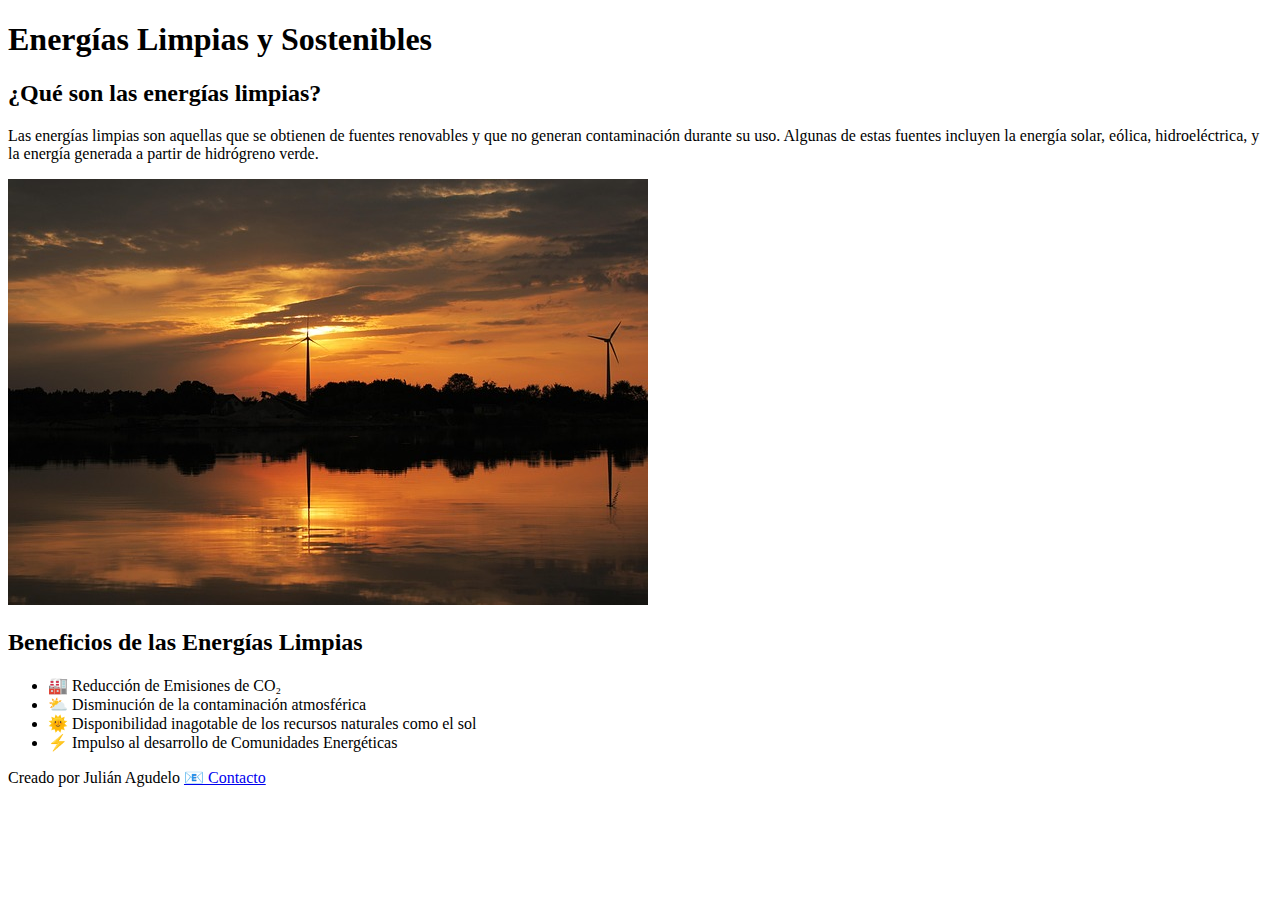
<file: Reto 1/index.html>
<!DOCTYPE html>
<html lang="es">
<head>
    <meta charset="UTF-8">
    <meta name="viewport" content="width=device-width, initial-scale=1.0">
    <title>Energías Limpias</title>
</head>
<body>
    <header>
        <h1>Energías Limpias y Sostenibles</h1>
    </header>

    <main>
        <section>
            <h2>¿Qué son las energías limpias?</h2>
            <p>Las energías limpias son aquellas que se obtienen de fuentes renovables y que no generan contaminación durante su uso. Algunas de estas fuentes incluyen la energía solar, eólica, hidroeléctrica, y la energía generada a partir de hidrógreno verde.</p>
            <img src="Parque-Eolico.jpg" alt="Parque Eólico">
        </section>

        <section>
            <h2>Beneficios de las Energías Limpias</h2>
            <ul>
                <li>🏭 Reducción de Emisiones de CO₂</li>
                <li>⛅ Disminución de la contaminación atmosférica</li>
                <li>🌞 Disponibilidad inagotable de los recursos naturales como el sol</li>
                <li>⚡ Impulso al desarrollo de Comunidades Energéticas</li>
            </ul>
        </section>
    </main>

    <footer>
        <p>Creado por Julián Agudelo <a href="mailto:agudelo_04@hotmail.com">📧 Contacto</a></p>
    </footer>



</body>
</html>
</file>
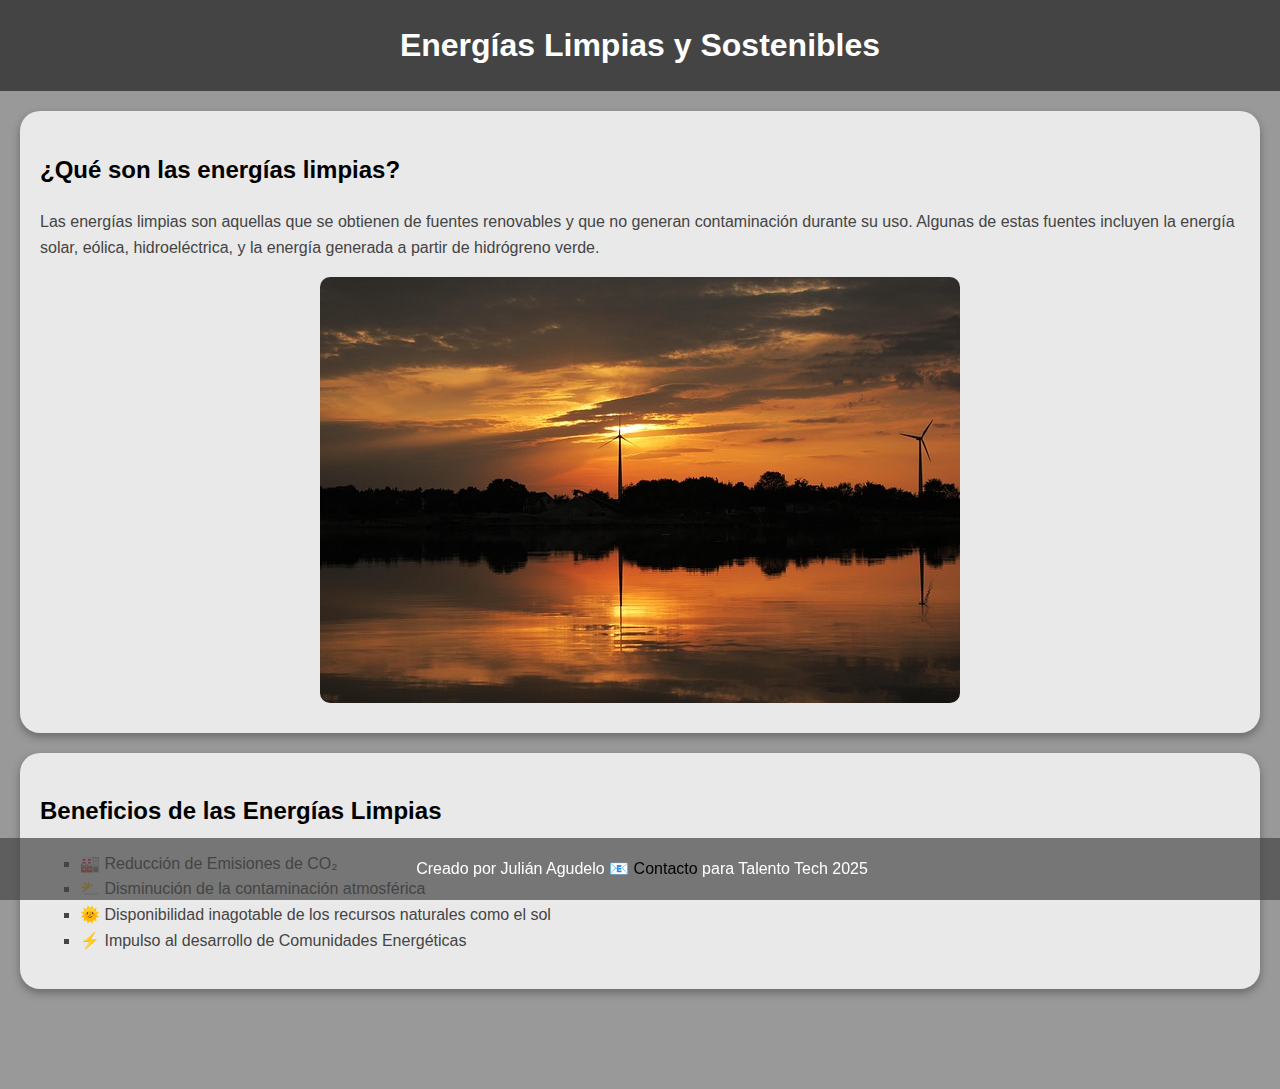
<file: Reto 2/index.html>
<!DOCTYPE html>
<html lang="es">
<head>
    <meta charset="UTF-8">
    <meta name="viewport" content="width=device-width, initial-scale=1.0">
    <link rel="stylesheet" href="css/styles.css">
    <title>Energías Limpias</title>
</head>
<body>
    <header>
        <h1>Energías Limpias y Sostenibles</h1>
    </header>

    <main>
        <section>
            <h2>¿Qué son las energías limpias?</h2>
            <p>Las energías limpias son aquellas que se obtienen de fuentes renovables y que no generan contaminación durante su uso. Algunas de estas fuentes incluyen la energía solar, eólica, hidroeléctrica, y la energía generada a partir de hidrógreno verde.</p>
            <img src="img/Parque-Eolico.jpg" alt="Parque Eólico">
        </section>

        <section>
            <h2>Beneficios de las Energías Limpias</h2>
            <ul>
                <li>🏭 Reducción de Emisiones de CO₂</li>
                <li>⛅ Disminución de la contaminación atmosférica</li>
                <li>🌞 Disponibilidad inagotable de los recursos naturales como el sol</li>
                <li>⚡ Impulso al desarrollo de Comunidades Energéticas</li>
            </ul>
        </section>
    </main>

    <footer>
        <p>Creado por Julián Agudelo <a href="mailto:agudelo_04@hotmail.com" class="email">📧 Contacto</a> para Talento Tech 2025</p>
    </footer>



</body>
</html>
</file>
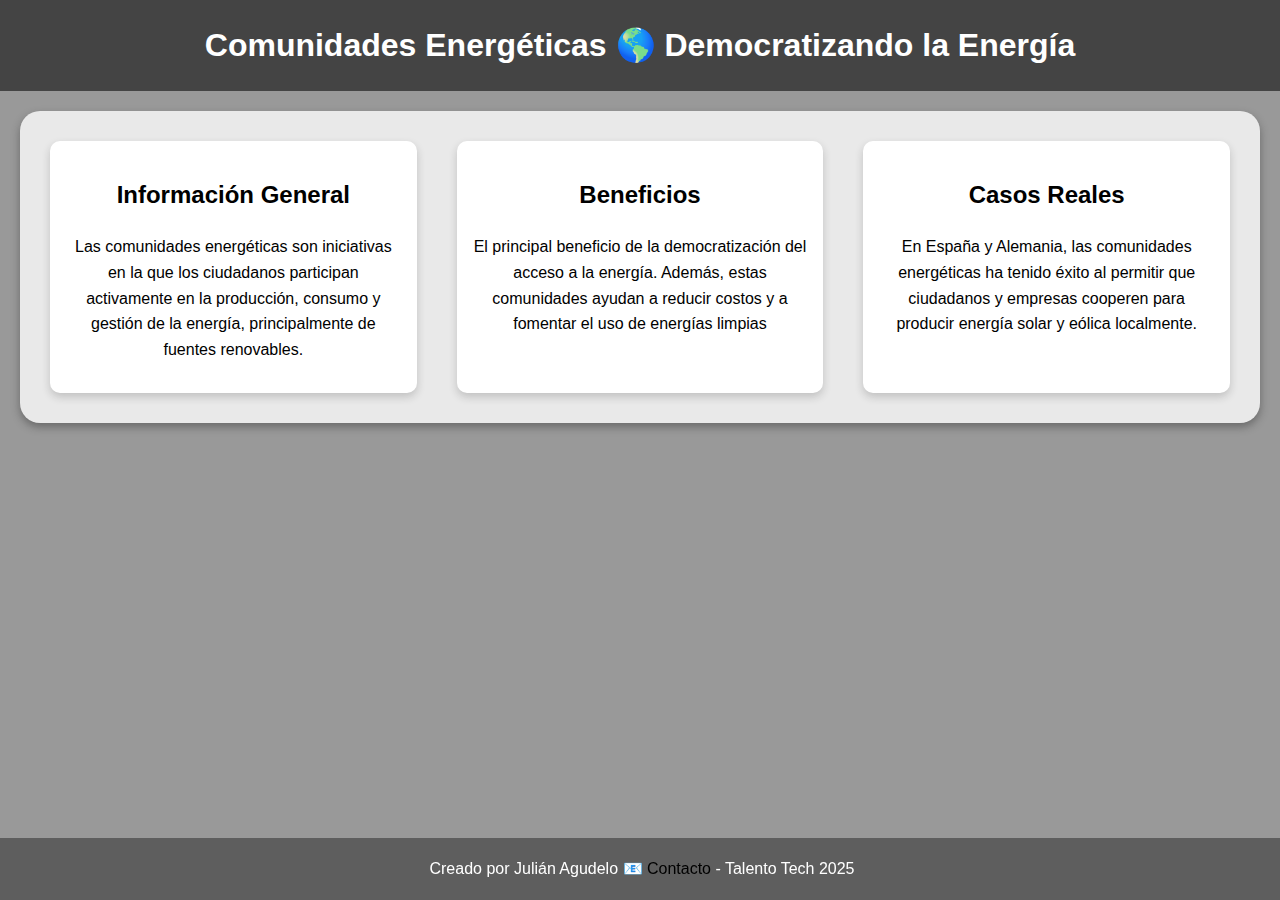
<file: Reto 3/index.html>
<!DOCTYPE html>
<html lang="es">
<head>
    <meta charset="UTF-8">
    <meta name="viewport" content="width=device-width, initial-scale=1.0">
    <link rel="stylesheet" href="css/styles.css">
    <title>Comunidades Energéticas</title>
</head>
<body>
    <header>
        <h1>Comunidades Energéticas 🌎 Democratizando la Energía</h1>
    </header>
    <main>
        <section class="flex-container">
            <div class="flex-item">
                <h2>Información General</h2>
                <P>Las comunidades energéticas son iniciativas en la que los ciudadanos participan activamente en la producción, consumo y gestión de la energía, principalmente de fuentes renovables.</P>
            </div>
            <div class="flex-item">
                <h2>Beneficios</h2>
                <P>El principal beneficio de la democratización del acceso a la energía. Además, estas comunidades ayudan a reducir costos y a fomentar el uso de energías limpias</P>
            </div>
            <div class="flex-item">
                <h2>Casos Reales</h2>
                <P>En España y Alemania, las comunidades energéticas ha tenido éxito al permitir que ciudadanos y empresas cooperen para producir energía solar y eólica localmente.</P>
            </div>
        </section>
    </main>
    <footer>
        <p>Creado por Julián Agudelo <a href="mailto:agudelo_04@hotmail.com" class="email">📧 Contacto</a> - Talento Tech 2025</p>
    </footer>
</body>

</html>
</file>
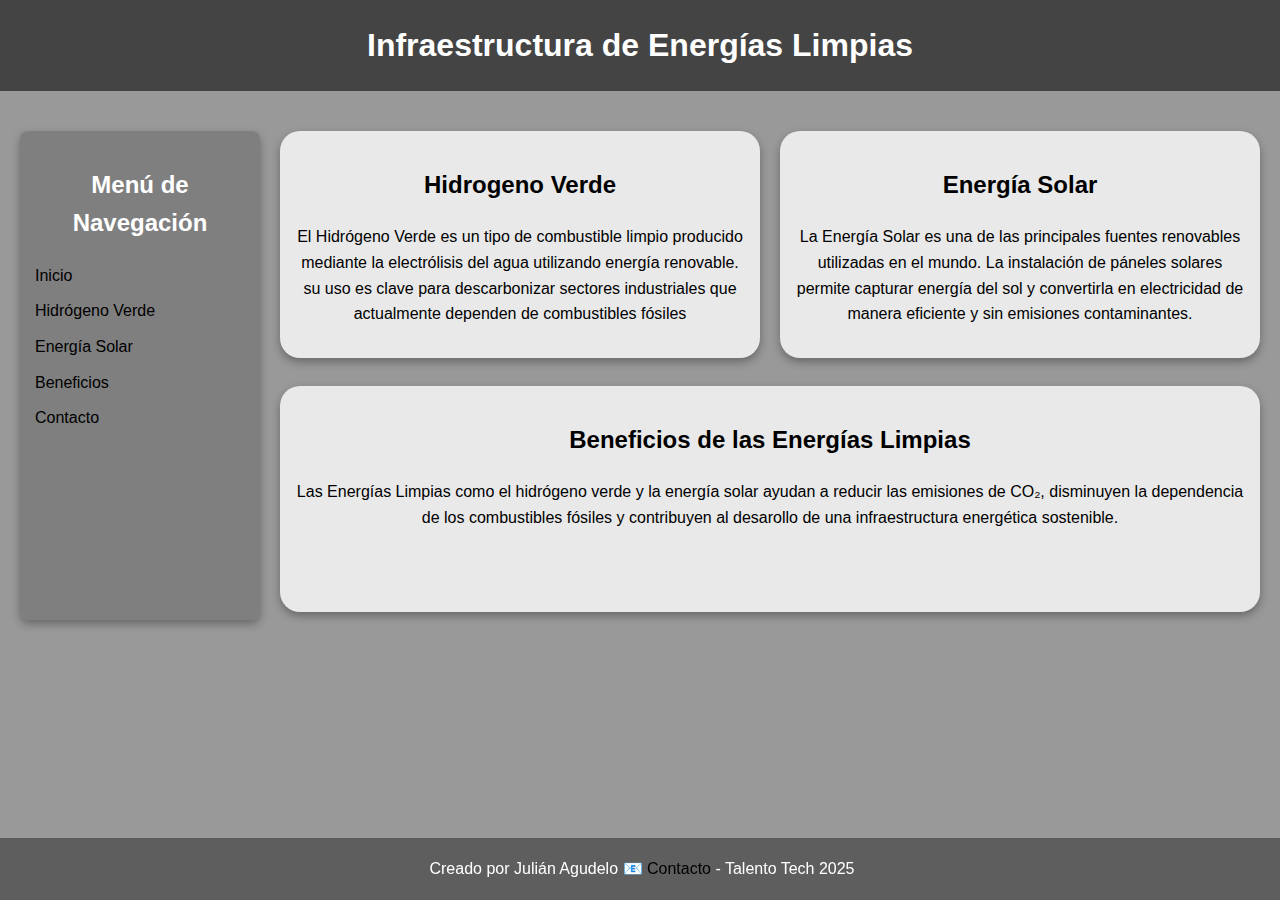
<file: Reto 4/index.html>
<!DOCTYPE html>
<html lang="es">
<head>
    <meta charset="UTF-8">
    <meta name="viewport" content="width=device-width, initial-scale=1.0">
    <link rel="stylesheet" href="css/styles.css">
    <title>Infraestructura para Energías Limpias</title>
</head>
<body>
    <header class="header">
        <h1>Infraestructura de Energías Limpias</h1>
    </header>

    <div class="layout-grid">
        <aside class="sidebar">
            <h2>Menú de Navegación</h2>
            <ul>
                <li><a href="#">Inicio</a></li>
                <li><a href="#">Hidrógeno Verde</a></li>
                <li><a href="#">Energía Solar</a></li>
                <li><a href="#">Beneficios</a></li>
                <li><a href="#">Contacto</a></li>
            </ul>
        </aside>
        <section class="contenido1">
            <h2>Hidrogeno Verde</h2>
            <p>El Hidrógeno Verde es un tipo de combustible limpio producido mediante la electrólisis del agua utilizando energía renovable. su uso es clave para descarbonizar sectores industriales que actualmente dependen de combustibles fósiles</p>
        </section>
        <section class="contenido2">
            <h2>Energía Solar</h2>
            <p>La Energía Solar es una de las principales fuentes renovables utilizadas en el mundo. La instalación de páneles solares permite capturar energía del sol y convertirla en electricidad de manera eficiente y sin emisiones contaminantes.</p>
        </section>
        <section class="contenido3">
            <h2>Beneficios de las Energías Limpias</h2>
            <p>Las Energías Limpias como el hidrógeno verde y la energía solar ayudan a reducir las emisiones de CO₂, disminuyen la dependencia de los combustibles fósiles y contribuyen al desarollo de una infraestructura energética sostenible.</p>
        </section>


    </div>

    <footer class="footer">
        <p>Creado por Julián Agudelo <a href="mailto:agudelo_04@hotmail.com" class="email">📧 Contacto</a> - Talento Tech 2025</p>
    </footer>
</body>
</html>
</file>
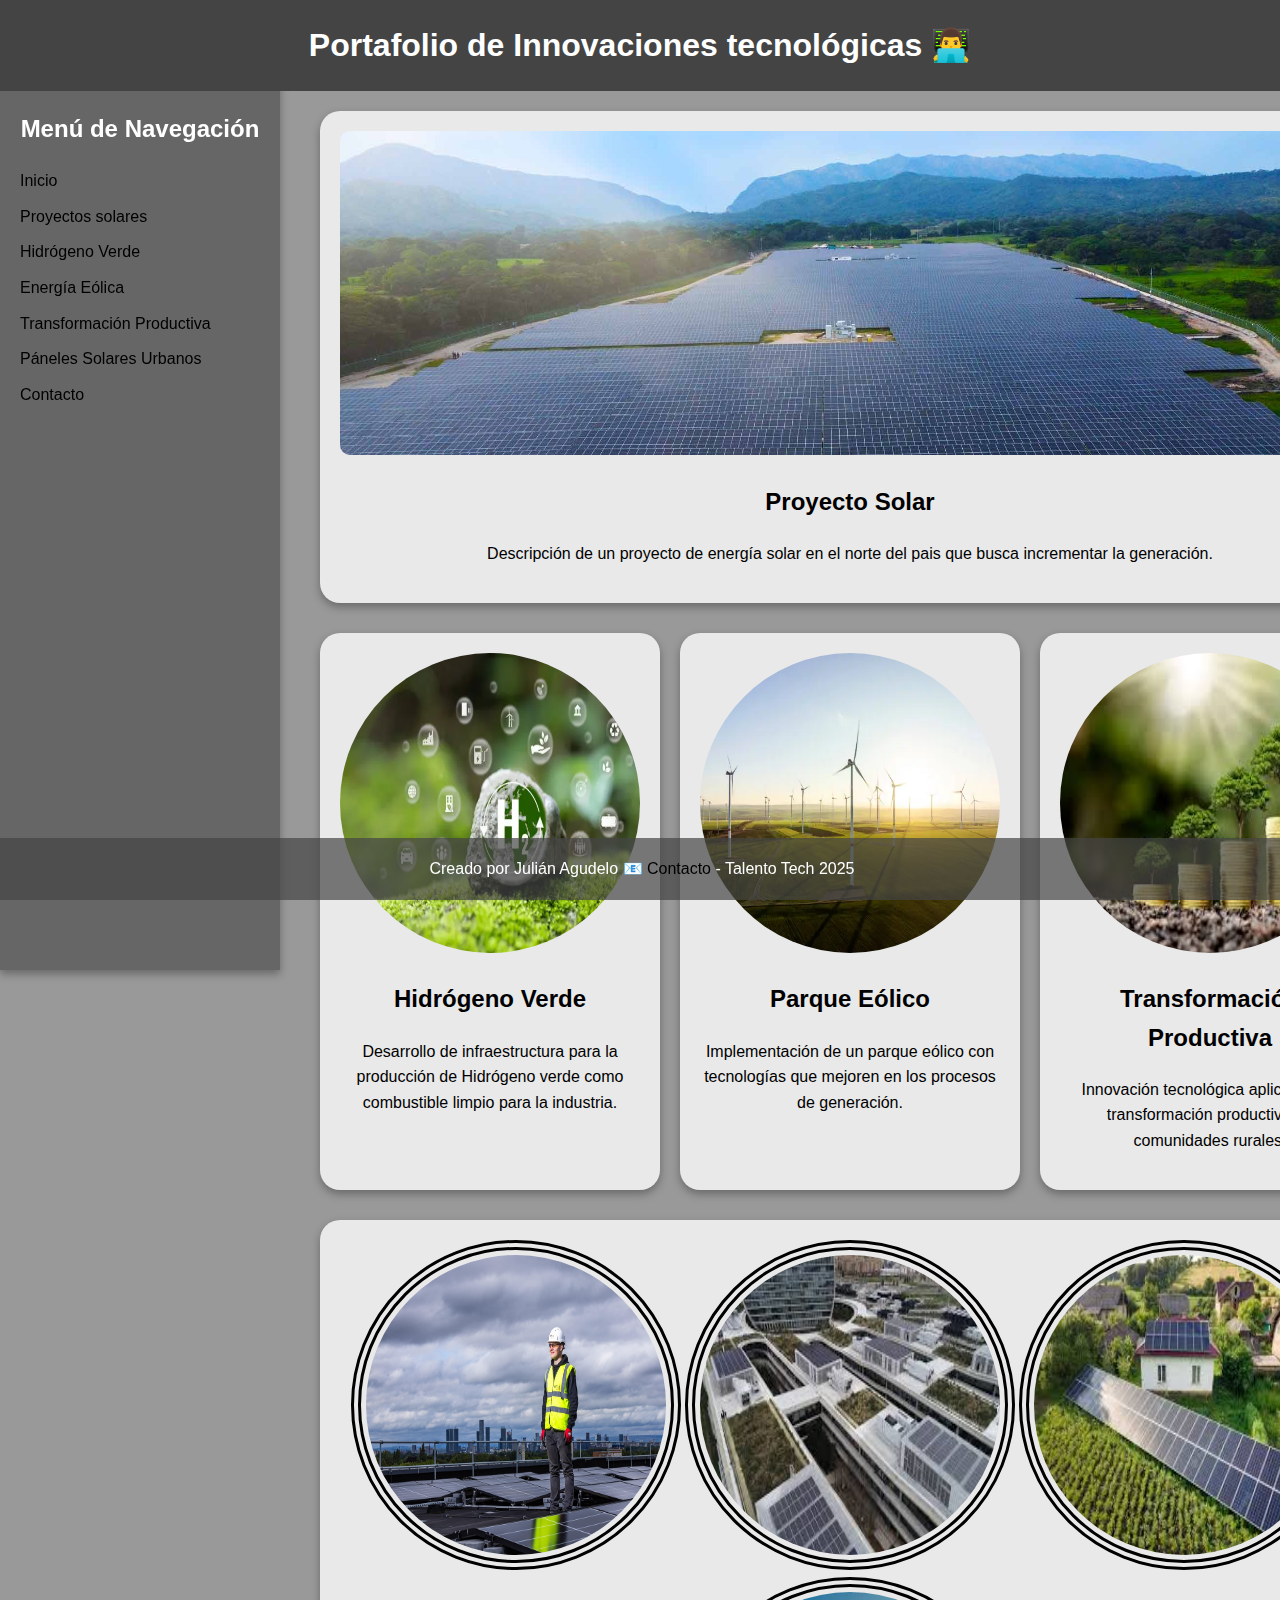
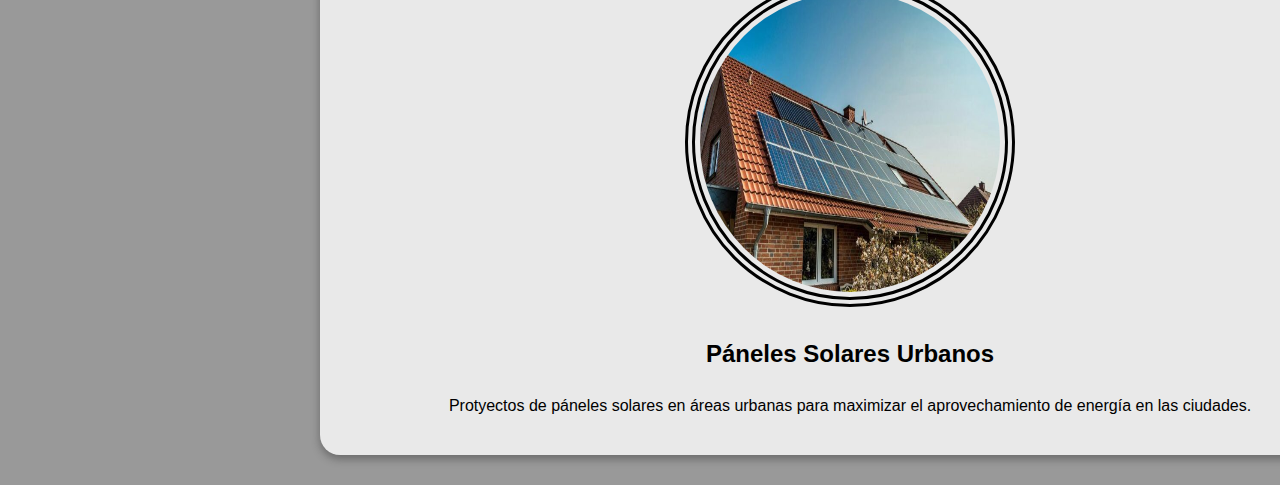
<file: Reto 5/index.html>
<!DOCTYPE html>
<html lang="es">
<head>
    <meta charset="UTF-8">
    <meta name="viewport" content="width=device-width, initial-scale=1.0">
    <link rel="stylesheet" href="css/styles.css">
    <title>Portafolio de Innovaciones tecnológicas</title>
</head>
<body>
    <header class="header">
        <h1>Portafolio de Innovaciones tecnológicas 👨‍💻</h1>
    </header>

     <div class="layout-grid">
        <aside class="sidebar">
            <h2>Menú de Navegación</h2>
            <ul>
                <li><a href="#">Inicio</a></li>
                <li><a href="#">Proyectos solares</a></li>
                <li><a href="#">Hidrógeno Verde</a></li>
                <li><a href="#">Energía Eólica</a></li>
                <li><a href="#">Transformación Productiva</a></li>
                <li><a href="#">Páneles Solares Urbanos</a></li>
                <li><a href="#">Contacto</a></li>
            </ul>
        </aside>

        <main class="portfolio">

            <section class="item">
                <!-- Este es el primer hijo ▶ :nth-child(1) -->
                 <img src="img/granja_solar.jpeg" alt="Granja Solar">
                <h2>Proyecto Solar</h2>
                <p>Descripción de un proyecto de energía solar en el norte del pais que busca incrementar la generación.</p>
            </section>
            <section class="item">
                <!-- Este es el primer hijo ▶ :nth-child(2) -->
                 <img src="img/hidrogeno_verde.webp" alt="Hidrógeno Verde" class="imagen_circular">
                <h2>Hidrógeno Verde</h2>
                <p>Desarrollo de infraestructura para la producción de Hidrógeno verde como combustible limpio para la industria.</p>
            </section>
            <section class="item">
                <!-- Este es el primer hijo ▶ :nth-child(3) -->
                 <img src="img/parque_eolico.webp" alt="Parque Eólico" class="imagen_circular">
                <h2>Parque Eólico</h2>
                <p>Implementación de un parque eólico con tecnologías que mejoren en los procesos de generación.</p>
            </section>
            <section class="item">
                <!-- Este es el primer hijo ▶ :nth-child(4) -->
                 <img src="img/transformacion_productiva.jpg" alt="Transformación Productiva" class="imagen_circular">
                <h2>Transformación Productiva</h2>
                <p>Innovación tecnológica aplicada a la transformación productiva en comunidades rurales.</p>
            </section>
            <section class="item">
                <!-- Este es el primer hijo ▶ :nth-child(5) -->
                 <img src="img/panel_solar_urbano1.jpg" alt="Panel Solar" class="imagen_galeria" width="20%">
                 <img src="img/panel_solar_urbano2.jpg" alt="Panel Solar" class="imagen_galeria" width="20%">
                 <img src="img/panel_solar_urbano3.jpg" alt="Panel Solar" class="imagen_galeria" width="20%">
                 <img src="img/panel_solar_urbano4.jpg" alt="Panel Solar" class="imagen_galeria" width="20%">
                <h2>Páneles Solares Urbanos</h2>
                <p>Protyectos de páneles solares en áreas urbanas para maximizar el aprovechamiento de energía en las ciudades.</p>
            </section>

        </main>


    </div>
<footer class="footer">
        <p>Creado por Julián Agudelo <a href="mailto:agudelo_04@hotmail.com" class="email">📧 Contacto</a> - Talento Tech 2025</p>
</footer>
    
</body>
</html>
</file>
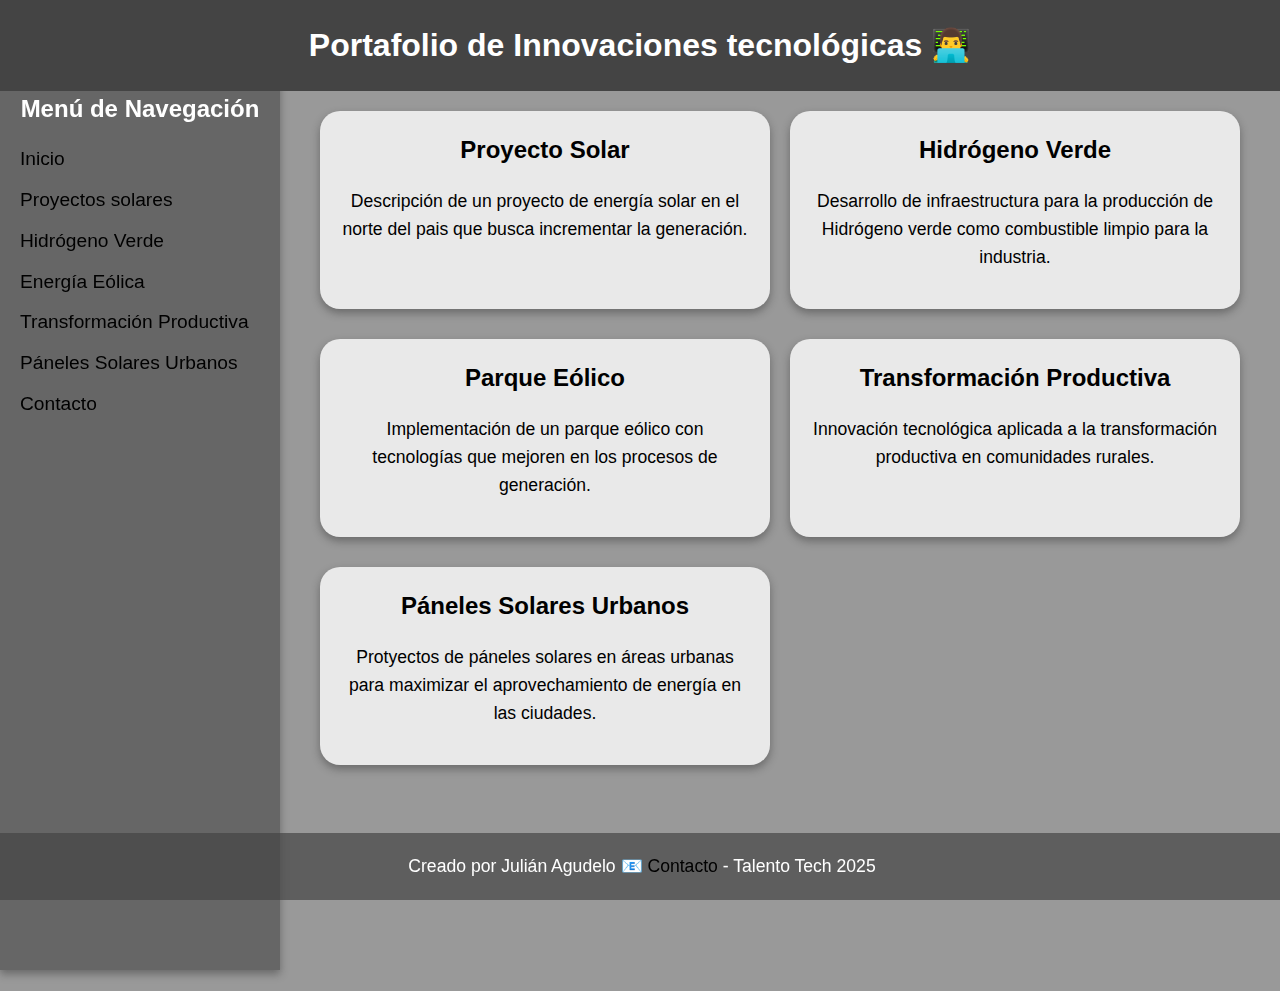
<file: Reto 6/index.html>
<!DOCTYPE html>
<html lang="es">
<head>
    <meta charset="UTF-8">
    <meta name="viewport" content="width=device-width, initial-scale=1.0">
    <link rel="stylesheet" href="css/styles.css">
    <title>Portafolio de Innovaciones tecnológicas</title>
</head>
<body>
    <header class="header">
        <h1>Portafolio de Innovaciones tecnológicas 👨‍💻</h1>
    </header>

     <div class="layout-grid">
        <aside class="sidebar">
            <h2>Menú de Navegación</h2>
            <ul>
                <li><a href="#">Inicio</a></li>
                <li><a href="#">Proyectos solares</a></li>
                <li><a href="#">Hidrógeno Verde</a></li>
                <li><a href="#">Energía Eólica</a></li>
                <li><a href="#">Transformación Productiva</a></li>
                <li><a href="#">Páneles Solares Urbanos</a></li>
                <li><a href="#">Contacto</a></li>
            </ul>
        </aside>

        <main class="portfolio">

            <section class="item">
                <!-- Este es el primer hijo ▶ :nth-child(1) -->
                <h2>Proyecto Solar</h2>
                <p>Descripción de un proyecto de energía solar en el norte del pais que busca incrementar la generación.</p>
            </section>
            <section class="item">
                <!-- Este es el primer hijo ▶ :nth-child(2) -->
                <h2>Hidrógeno Verde</h2>
                <p>Desarrollo de infraestructura para la producción de Hidrógeno verde como combustible limpio para la industria.</p>
            </section>
            <section class="item">
                <!-- Este es el primer hijo ▶ :nth-child(3) -->
                <h2>Parque Eólico</h2>
                <p>Implementación de un parque eólico con tecnologías que mejoren en los procesos de generación.</p>
            </section>
            <section class="item">
                <!-- Este es el primer hijo ▶ :nth-child(4) -->
                <h2>Transformación Productiva</h2>
                <p>Innovación tecnológica aplicada a la transformación productiva en comunidades rurales.</p>
            </section>
            <section class="item">
                <!-- Este es el primer hijo ▶ :nth-child(5) -->
                <h2>Páneles Solares Urbanos</h2>
                <p>Protyectos de páneles solares en áreas urbanas para maximizar el aprovechamiento de energía en las ciudades.</p>
            </section>

        </main>


    </div>
<footer class="footer">
        <p>Creado por Julián Agudelo <a href="mailto:agudelo_04@hotmail.com" class="email">📧 Contacto</a> - Talento Tech 2025</p>
</footer>
    
</body>
</html>
</file>
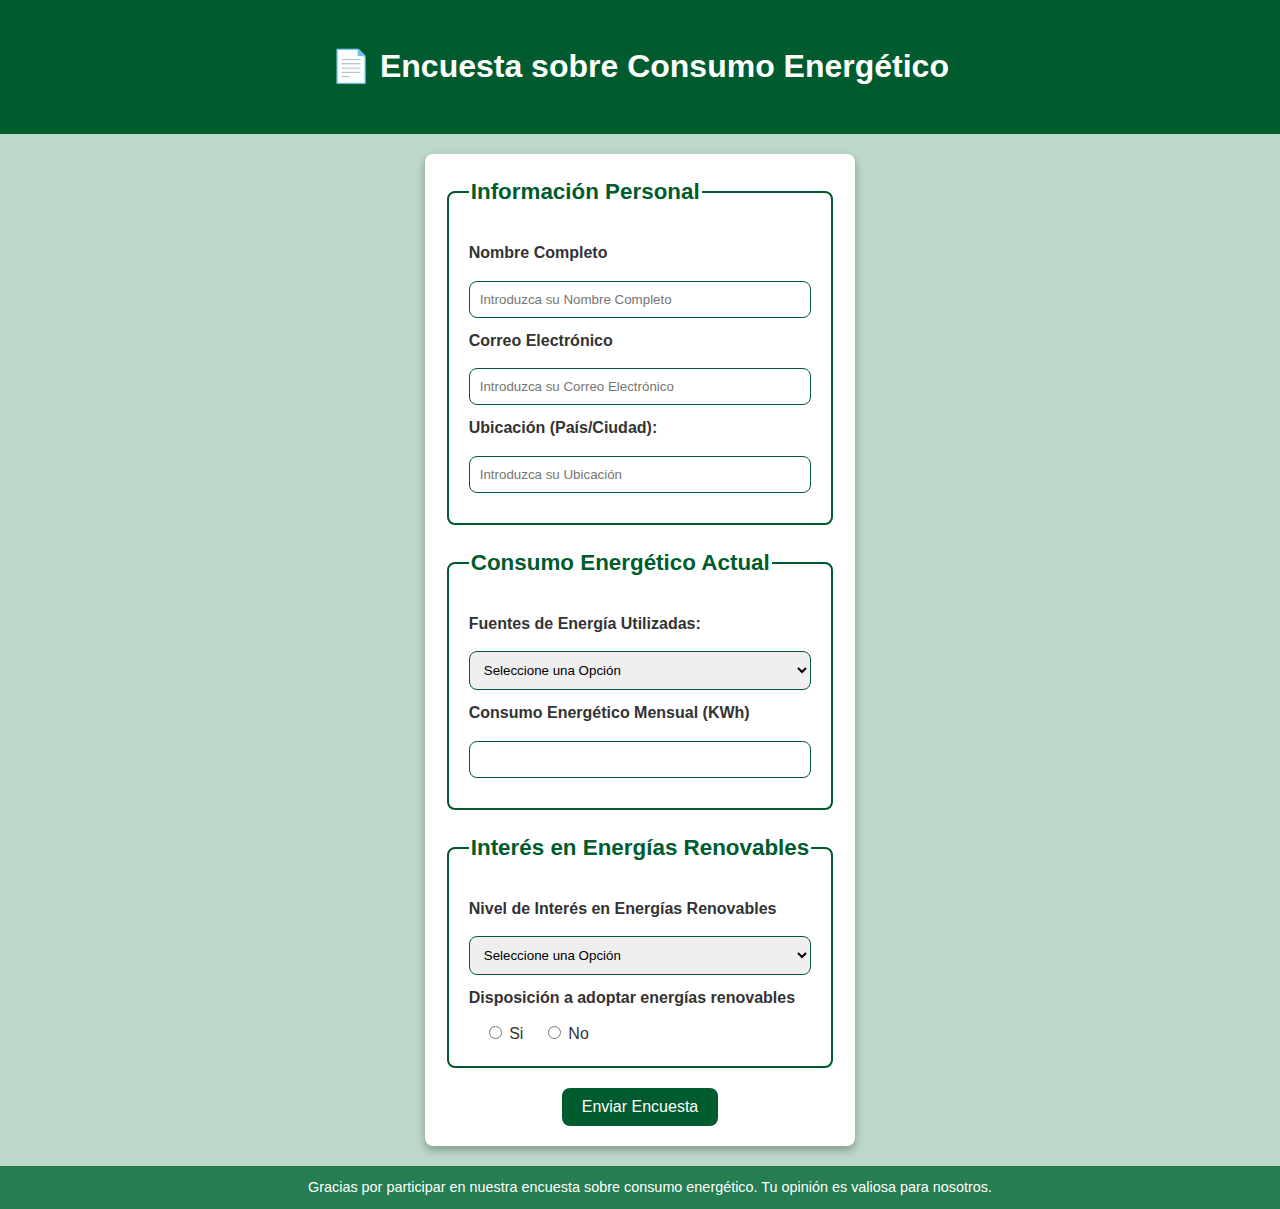
<file: Reto 7/index.html>
<!DOCTYPE html>
<html lang="es">
<head>
    <meta charset="UTF-8">
    <meta name="viewport" content="width=device-width, initial-scale=1.0">
    <link rel="stylesheet" href="css/styles.css">
    <title>Encuesta sobre Consumo Energético</title>
</head>
<body>
    <header class="header">
        <h1>📄 Encuesta sobre Consumo Energético</h1>
    </header>
    <main class="form-container">
        <form action="https://formspree.io/f/myzpjgly" method="post">
            <fieldset>
                <legend>Información Personal</legend>

                <label for="name">Nombre Completo</label>
                <input type="text" id="name" name="name" placeholder="Introduzca su Nombre Completo" required>

                <label for="email">Correo Electrónico</label>
                <input type="text" id="email" name="email" placeholder="Introduzca su Correo Electrónico" required>

                <label for="location">Ubicación (País/Ciudad):</label>
                <input type="text" id="location" name="location" placeholder="Introduzca su Ubicación" required>

            </fieldset>

            <fieldset>
                <legend>Consumo Energético Actual</legend>

                <label for="energy_source">Fuentes de Energía Utilizadas:</label>
                <select name="energy_source" id="energy_source" required>
                    <option value="">Seleccione una Opción</option>
                    <option value="electricidad">Electriticidad</option>
                    <option value="gas">Gas Natural</option>
                    <option value="solar">Energía Solar</option>
                    <option value="eolica">Enercia Eólica</option>
                    <option value="otra">Otra</option>
                </select>

                <label for="monthly_consumption">Consumo Energético Mensual (KWh)</label>
                <input type="number"
                    id="monthly_consumption"
                    name="monthly_consumption"
                    min="100"
                    title="El consumo promedio de un hogar en Colombia es de 157KWh"
                    required>
                
            </fieldset>

            <fieldset>
                <legend>Interés en Energías Renovables</legend>

                <label for="interest_level">Nivel de Interés en Energías Renovables</label>

                <select name="interest_level" id="interest_level" required>
                    <option value="">Seleccione una Opción</option>
                    <option value="alto">Alto</option>
                    <option value="medio">Medio</option>
                    <option value="bajo">Bajo</option>
                </select>

                <label for="willing">Disposición a adoptar energías renovables</label>
                <input type="radio" name="willing" id="willing_yes" value="yes" required> Si
                <input type="radio" name="willing" id="willing_no" value="no"> No
            </fieldset>
            <div class="btn">
                <button type="submit">Enviar Encuesta</button>
            </div>

        </form>
    </main>

    <footer class="footer">
        Gracias por participar en nuestra encuesta sobre consumo energético. Tu opinión es valiosa para nosotros.
    </footer>
   
</body>
</html>
</file>
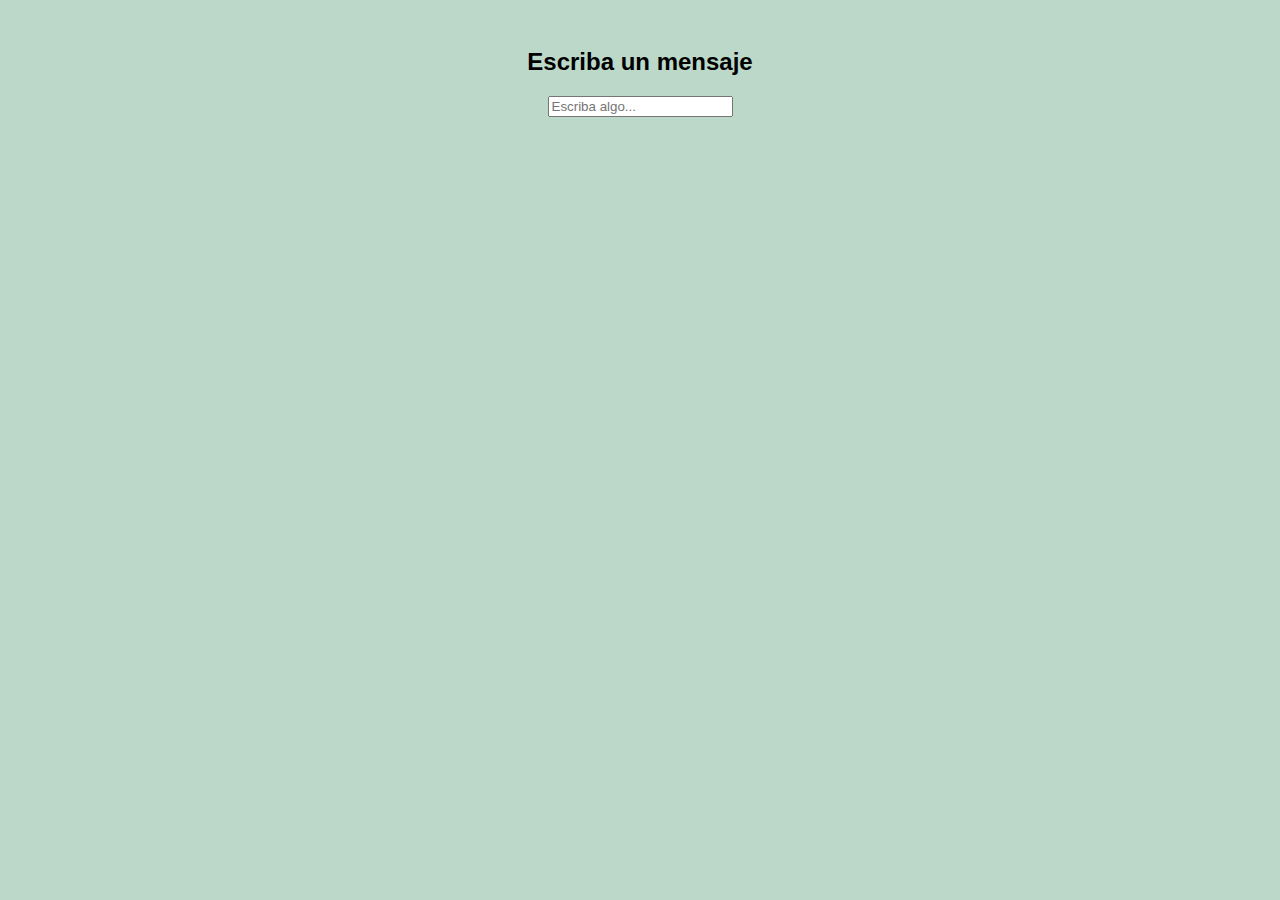
<file: Reto 8 pre 2/index.html>
<!DOCTYPE html>
<html lang="en">
<head>
    <meta charset="UTF-8">
    <meta name="viewport" content="width=device-width, initial-scale=1.0">
    <link rel="stylesheet" href="css/styles.css">
    <title>Introducción a Javascript</title>
</head>
<body>
    <header class="header">
        <h2>Escriba un mensaje</h2>
    </header>

    <div class="container">
        <input type="text" id="inputBox" placeholder="Escriba algo...">
        <div id="outputBox"></div>
    </div>

    <script src="js/scripts.js"></script>
</body>
</html>
</file>
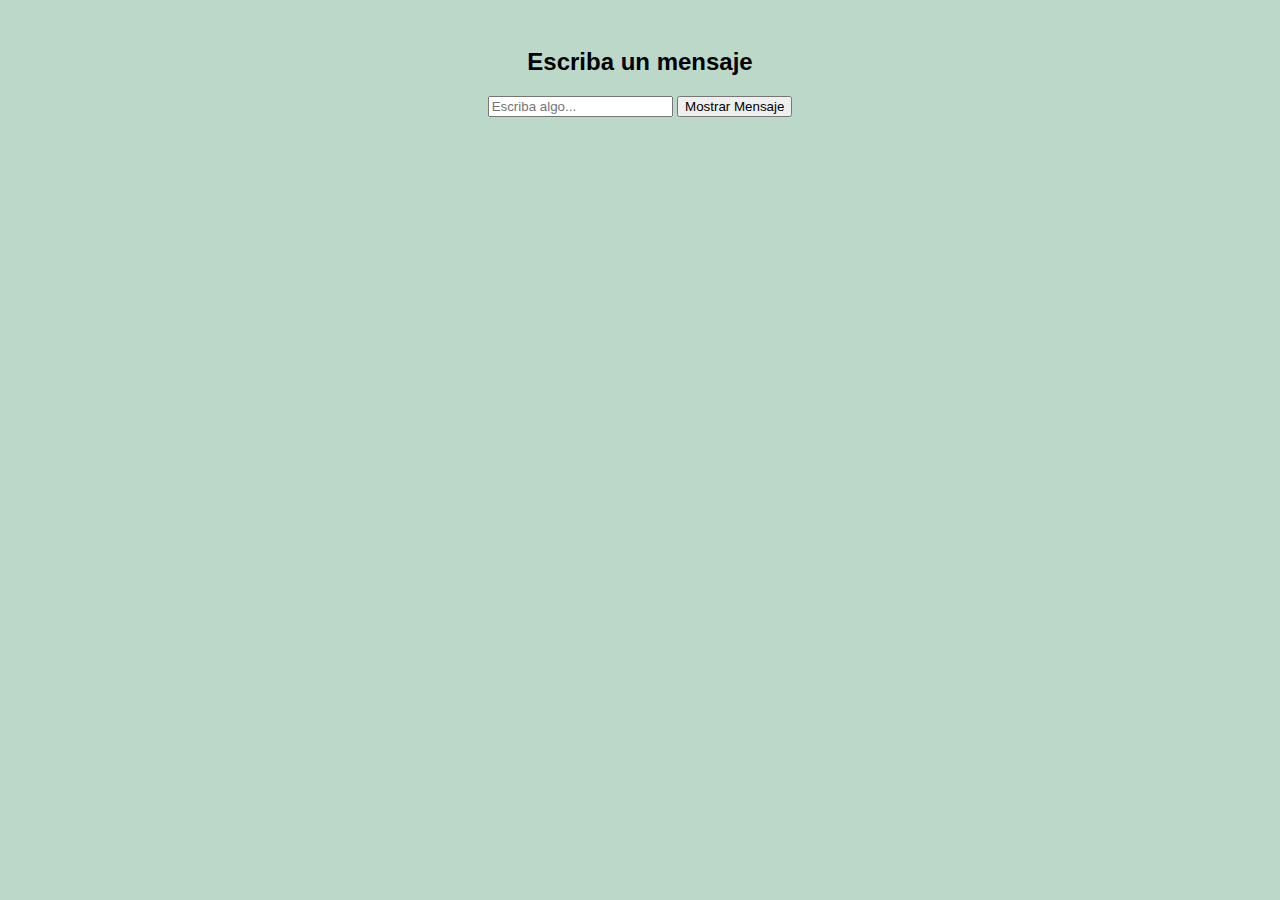
<file: Reto 8 pre/index.html>
<!DOCTYPE html>
<html lang="en">
<head>
    <meta charset="UTF-8">
    <meta name="viewport" content="width=device-width, initial-scale=1.0">
    <link rel="stylesheet" href="css/styles.css">
    <title>Introducción a Javascript</title>
</head>
<body>
    <header class="header">
        <h2>Escriba un mensaje</h2>
    </header>

    <div class="container">
        <input type="text" id="inputBox" placeholder="Escriba algo...">
        <button id="sendBtn">Mostrar Mensaje</button>
        <div id="outputBox"></div>
    </div>

    <script src="js/scripts.js"></script>
</body>
</html>
</file>
<file: Reto 2/css/styles.css>
body {
    font-family: Arial, Helvetica, sans-serif;
    background-color:  #999;
    color: #444 ;
    line-height: 1.6;
    margin: 0;
    padding: 0;
    h1 {
        margin: 0;
    }
    
    h2 {
        color: black;
    
    }
}

header {
    background-color: #444444;
    color: white;
    padding: 20px;
    text-align: center;
}


main {
    padding: 20px;
    margin-bottom: 60px;
}

section {
    background-color: #e9e9e9;
    border-radius: 20px;
    padding: 20px;
    margin-bottom: 20px;
    box-shadow: 0 4px 8px 0 rgba(34, 34, 34, 0.4);
}

img {
    max-width: 100%;
    height: auto;
    border-radius: 10px;
    display: block;
    margin: 10px auto;
}

ul {
    list-style: square;
}

footer {
    background-color: rgba(68, 68, 68, 0.7);
    color: white;
    text-align: center;
    padding: 2px;
    position:fixed;
    bottom: 0px;
    width: 100%;
}

.email {
    color:black;
    text-decoration: none;
}
</file>
<file: Reto 3/css/styles.css>
body {
    font-family: Arial, Helvetica, sans-serif;
    background-color:  #999;
    color: 4 ;
    line-height: 1.6;
    margin: 0;
    padding: 0;
    h1 {
        margin: 0;
    }
    
    h2 {
        color: black;
    
    }
}

header {
    background-color: #444444;
    color: white;
    padding: 20px;
    text-align: center;
}


main {
    padding: 20px;
    margin-bottom: 60px;
}

section {
    background-color: #e9e9e9;
    border-radius: 20px;
    padding: 20px;
    margin-bottom: 20px;
    box-shadow: 0 4px 8px 0 rgba(34, 34, 34, 0.4);
}

img {
    max-width: 100%;
    height: auto;
    border-radius: 10px;
    display: block;
    margin: 10px auto;
}

ul {
    list-style: square;
}

footer {
    background-color: rgba(68, 68, 68, 0.7);
    color: white;
    text-align: center;
    padding: 2px;
    position:fixed;
    bottom: 0px;
    width: 100%;
}

.email {
    color:black;
    text-decoration: none;
}

.flex-container{
    display: flex;
    flex-direction: row;
    justify-content: space-around;
    gap: 20px;
    flex-wrap: wrap;
}

.flex-item{
    flex: 1;
    min-width: 250px;
    background-color: white;
    border-radius: 10px;
    padding: 15px;
    box-shadow: 0 4px 8px 0 rgba(34, 34, 34, 0.2);
    margin: 10px;
    text-align: center;
}
</file>
<file: Reto 4/css/styles.css>
body {
    font-family: Arial, Helvetica, sans-serif;
    background-color:  #999;
    color: 4 ;
    line-height: 1.6;
    margin: 0;
    padding: 0;
    h1 {
        margin: 0;
    }
   
}

main{
    padding: 30px;
    margin-bottom: auto;

}

header {
    grid-area: header;
    background-color: rgb(68, 68, 68);
    color: white;
    padding: 20px;
    text-align: center;
}

.layout-grid{
    display: grid;
    grid-template-columns: 1fr 2fr 2fr;
    grid-template-rows: auto 1fr 1fr auto;
    gap: 20px;
    padding: 20px;
    margin-bottom:40px;
    grid-template-areas:
        "header header header"
        "sidebar contenido1 contenido2"
        "sidebar contenido3 contenido3"
        "footer footer footer";
}
.sidebar{
    grid-area: sidebar;
    background-color: rgba(68, 68, 68,0.3);
    padding: 15px;
    border-radius: 8px;
    box-shadow: 0 4px 8px 0 rgba(34, 34, 34, 0.4);
}

.sidebar h2 {
    color: white;
    text-align: center;

}

.sidebar ul{
    list-style: none;
    padding-left: 0;
}

.sidebar ul li {
    margin-bottom: 10px;
}

.sidebar ul li a {
    text-decoration: none;
    color: black;
    transition: color 0.3s;
}

.sidebar ul li a:hover {
    color: white;
}

.contenido1, .contenido2, .contenido3{
    background-color: #e9e9e9;
    border-radius: 20px;
    padding: 15px;
    margin-bottom: 8px;
    box-shadow: 0 4px 8px 0 rgba(34, 34, 34, 0.4);
    text-align: center;
}
.contenido1{
    grid-area: contenido1;
}

.contenido2{
    grid-area: contenido2;
}

.contenido3{
    grid-area: contenido3;
}

footer {
    grid-area: footer;
    background-color: rgba(68, 68, 68, 0.7);
    color: white;
    text-align: center;
    padding: 2px;
    position:fixed;
    bottom: 0px;
    width: 100%;
}

.email {
    color:black;
    text-decoration: none;
}

.flex-container{
    display: flex;
    flex-direction: row;
    justify-content: space-around;
    gap: 20px;
    flex-wrap: wrap;
}

.flex-item{
    flex: 1;
    min-width: 250px;
    background-color: white;
    border-radius: 10px;
    padding: 15px;
    box-shadow: 0 4px 8px 0 rgba(34, 34, 34, 0.2);
    margin: 10px;
    text-align: center;
}

/*
    Reorganiza el contenido para que en pantalla moviles se visualice cada elemto uno debajo del otro
*/

@media (max-width: 768px) {
    .layout-grid{
        grid-template-areas:
        "header"
        "sidebar"
        "contenido1"
        "contenido2"
        "contenido3"
        "footer";
        grid-template-columns: 1fr;;
    }
}
</file>
<file: Reto 5/css/styles.css>
body {
    font-family: Arial, Helvetica, sans-serif;
    background-color:  #999;
    color: 4 ;
    line-height: 1.6;
    margin: 0;
    padding: 0;
    h1 {
        margin: 0;
    }
   h2 {
    text-align: center;
   }
}

main{
    padding: 30px;
    margin-bottom: auto;

}

header {
    grid-area: header;
    background-color: rgb(68, 68, 68);
    color: white;
    padding: 20px;
    text-align: center;


    position:sticky;
    top: 0;
    left: 0;
    width: auto;
    z-index: 1;
}

.item:nth-child(1){grid-area: item1;}
.item:nth-child(2){grid-area: item2;}
.item:nth-child(3){grid-area: item3;}
.item:nth-child(4){grid-area: item4;}
.item:nth-child(5){grid-area: item5;}

.layout-grid{
    display: grid;
    grid-template-columns: 1fr;
    gap: 0px;
    padding: 0px;
    height: 100vh;  
}


.sidebar{
    background-color: rgba(68, 68, 68, 0.6);
    box-sizing: border-box;
    padding: 20px;
    position: fixed;
    top: 0;
    left: 0;
    height: 100vh;
    width: 280px;
    margin-top: 70px;
    overflow-y: auto;
    z-index: 0;
    box-shadow: 0 4px 8px 0 rgba(34, 34, 34, 0.4);
}

.sidebar h2 {
    color: white;
    text-align: center;

}

.sidebar ul{
    list-style: none;
    padding-left: 0;
}

.sidebar ul li {
    margin-bottom: 10px;
}

.sidebar ul li a {
    text-decoration: none;
    color: black;
    transition: color 0.3s;
    cursor: pointer;
}

.sidebar ul li a:hover {
    color: white;
}


.email {
    color:black;
    text-decoration: none;
}

.flex-container{
    display: flex;
    flex-direction: row;
    justify-content: space-around;
    gap: 20px;
    flex-wrap: wrap;
}

.flex-item{
    flex: 1;
    min-width: 250px;
    background-color: white;
    border-radius: 10px;
    padding: 15px;
    box-shadow: 0 4px 8px 0 rgba(34, 34, 34, 0.2);
    margin: 10px;
    text-align: center;
}

.portfolio{
    display: grid;
    gap: 20px;
    padding: 20px;
    margin-left: 300px;
    margin-right: 20px;  
    grid-template-columns:repeat(3,1fr);
    grid-template-areas: 
    "item1 item1 item1"
    "item2 item3 item4"
    "item5 item5 item5";
    grid-auto-rows: auto;
}

.item{
    background-color: #e9e9e9;
    border-radius: 20px;
    padding: 20px;
    margin-bottom: 10px;
    box-shadow: 0 4px 8px 0 rgba(34, 34, 34, 0.4);
    text-align: center;
}

img{
    width: 100%;
    border-radius: 10px;
}

.imagen_circular{
    border-radius: 50%;
    box-shadow: #999;
    height: 300px;
    width: 300px;
}

.imagen_galeria{
    border-radius: 50%;
    box-shadow: #999;
    height: 300px;
    width: 300px;
    padding: 5px;
    border: black;
    border-style: double;
    border-width: 10px;
}

footer {
    grid-area: footer;
    background-color: rgba(68, 68, 68, 0.7);
    color: white;
    text-align: center;
    padding: 2px;
    position:fixed;
    bottom: 0px;
    width: 100%;
}
/*
    Reorganiza el contenido para que en pantalla moviles se visualice cada elemto uno debajo del otro
*/

@media (max-width: 768px) {
    .layout-grid{
        grid-template-columns: 1fr;
        height: max-content;
    }
    .sidebar{
        position: relative;
        margin-top: 0;
        width: 100%;
        height:max-content;
    }
    .portfolio{
        margin-left: 20px;
        grid-template-columns: 1fr;
        grid-template-areas:
        "item1"
        "item2"
        "item3"
        "item4"
        "item5";
        grid-template-columns: 1fr;
    }
    .footer{
        position: relative;
    }
}
</file>
<file: Reto 6/css/styles.css>
body {
    font-family: Arial, Helvetica, sans-serif;
    background-color:  #999;
    color: 4 ;
    line-height: 1.6;
    margin: 0;
    padding: 0;
    h1 {
        margin: 0;
    }
   h2 {
    text-align: center;
    margin-top: 0;
    margin-bottom: 0;
   }
}

p{
    font-size: 1.1em;
}
main{
    padding: 30px;
    margin-bottom: auto;

}

header {
    grid-area: header;
    background-color: rgb(68, 68, 68);
    color: white;
    padding: 20px;
    text-align: center;


    position:sticky;
    top: 0;
    left: 0;
    width: auto;
    z-index: 1;
}

/* .item:nth-child(1){grid-area: item1;}
.item:nth-child(2){grid-area: item2;}
.item:nth-child(3){grid-area: item3;}
.item:nth-child(4){grid-area: item4;}
.item:nth-child(5){grid-area: item5;} */

.layout-grid{
    display: grid;
    grid-template-columns: 1fr;
    gap: 20px;
    padding: 0px;
    height: 100vh;  
}


.sidebar{
    background-color: rgba(68, 68, 68, 0.6);
    box-sizing: border-box;
    padding: 20px;
    position: fixed;
    top: 0;
    left: 0;
    height: 100vh;
    width: 280px;
    margin-top: 70px;
    overflow-y: auto;
    z-index: 0;
    box-shadow: 0 4px 8px 0 rgba(34, 34, 34, 0.4);
}

.sidebar h2 {
    color: white;
    text-align: center;

}

.sidebar ul{
    list-style: none;
    padding-left: 0;
}

.sidebar ul li {
    margin-bottom: 10px;
    font-size: 1.2em;
}

.sidebar ul li a {
    text-decoration: none;
    color: black;
    transition: color 0.3s;
    cursor: pointer;
}

.sidebar ul li a:hover {
    color: white;
}


.email {
    color:black;
    text-decoration: none;
}

.flex-container{
    display: flex;
    flex-direction: row;
    justify-content: space-around;
    gap: 20px;
    flex-wrap: wrap;
}

.flex-item{
    flex: 1;
    min-width: 250px;
    background-color: white;
    border-radius: 10px;
    padding: 15px;
    box-shadow: 0 4px 8px 0 rgba(34, 34, 34, 0.2);
    margin: 10px;
    text-align: center;
}

.portfolio{
    display: grid;
    gap: 20px;
    padding: 20px;
    margin-left: 300px;
    margin-right: 20px;  
    grid-template-columns:repeat(auto-fill, minmax(300px,1fr));
    /* grid-template-areas: 
    "item1 item1 item1"
    "item2 item3 item4"
    "item5 item5 item5"; */
    grid-auto-rows: min-content;
}

.item{
    background-color: #e9e9e9;
    border-radius: 20px;
    padding: 20px;
    margin-bottom: 10px;
    box-shadow: 0 4px 8px 0 rgba(34, 34, 34, 0.4);
    text-align: center;
}

img{
    width: 100%;
    border-radius: 10px;
}

.imagen_circular{
    border-radius: 50%;
    box-shadow: #999;
    height: 300px;
    width: 300px;
}

.imagen_galeria{
    border-radius: 50%;
    box-shadow: #999;
    height: 300px;
    width: 300px;
    padding: 5px;
    border: black;
    border-style: double;
    border-width: 10px;
}

footer {
    grid-area: footer;
    background-color: rgba(68, 68, 68, 0.7);
    color: white;
    text-align: center;
    padding: 2px;
    position:fixed;
    bottom: 0px;
    width: 100%;
}
/*
    Reorganiza el contenido para que en pantalla moviles se visualice cada elemto uno debajo del otro
*/

@media (max-width: 768px) {
    p{font-size: 1.1em;}
    h1{font-size: 1.5em;}
    h2{font-size: 1.2em;}
    .layout-grid{
        grid-template-columns: 1fr;
        grid-template-areas: 
        "header"
        "sidebar"
        "portfolio"
        "footer";
        height: auto;
        grid-auto-rows: auto;
    }
    header{
        position: relative;
        grid-area: header;
    }
    .sidebar{
        position: relative;
        height: fit-content;
        margin-top: 0;
        width: 100%;
        padding: 8px;
    }
    .sidebar ul {
        font-size: 1.1em
    };
    .portfolio{
        margin-left: 20px;
        grid-template-columns: 1fr;
        margin-left: auto;
        padding-bottom: 40px;
        grid-area: portfolio;
    }
    .footer{
        position: relative;
        grid-area: footer;
    }
}
</file>
<file: Reto 7/css/styles.css>
:root{
    --green: rgb(0, 92, 46);
    --green-lt:rgb(2, 134, 68);
    --white: white;
    --bg: rgb(187, 216, 201);
    --radius: 8px;
    --shadow: 0 4px 8px rgba(0, 0, 0, 0.3);
    --text: #333;
    --footer-bg: rgba(0, 102, 51, 0.8);
}

body{
    font-family: Arial, Helvetica, sans-serif;
    background-color:var(--bg);
    color: var(--text);
    margin: 0;
    padding: 0px;
    line-height: 1.6;
    display: flex;
    flex-direction: column;
    min-height: 100vh;

}
.header {
    background-color: var(--green);
    color: var(--white);
    padding: 20px;
    text-align: center;
}

.form-container{
    flex: 1;
    padding: 20px;
    margin: 20px auto;
    max-width: 600px;
    background-color: var(--white);
    border-radius: var(--radius);
    box-shadow: var(--shadow);
}

form fieldset {
    border: 2px solid var(--green);
    border-radius: 8px;
    padding: 20px;
    margin-bottom: 20px;
}

form legend {
    font-weight: bold;
    color: var(--green);
    font-size: 1.4em;
    margin-bottom: 10px;
}

label {
    display: block;
    margin-bottom: 10px;
    color: var(--text);
    font-weight: bold;
}

input[type="text"],
input[type="email"],
input[type="number"],
select{
    width: 100%;
    padding: 10px;
    margin-top: 5px;
    margin-bottom: 15px;
    border: 1px solid var(--green);
    border-radius: var(--radius);
    box-sizing: border-box;
    margin-bottom: 10px;
}

input[type="radio"]{
    margin-left: 20px;

}

.btn{
    display: flex;
    justify-content: center;
}

button[type="submit"] {
    background-color: var(--green);
    color: var(--white);
    padding: 10px 20px;
    border: none;
    border-radius: var(--radius);
    cursor: pointer;
    font-size: 1em;
    transition: background-color 0.3s ease;
}

button[type="submit"]:hover {
    background-color: var(--green-lt);
}

.footer{
    background-color: var(--footer-bg);
    color: var(--white);
    text-align: center;
    padding: 10px;
    position: relative;
    bottom: 0;
    width: 100%;
    font-size: 0.9em;
}
</file>
<file: Reto 8 pre 2/css/styles.css>
:root{
    --green: rgb(0, 92, 46);
    --green-lt:rgb(2, 134, 68);
    --white: white;
    --bg: rgb(187, 216, 201);
    --radius: 8px;
    --shadow: 0 4px 8px rgba(0, 0, 0, 0.3);
    --text: #333;
    --footer-bg: rgba(0, 102, 51, 0.8);
}
body{
    background-color: var(--bg);
    font-family: Arial, sans-serif;
    text-align: center;
    padding: 20px;
}
.container {
    margin: 20px;
    margin: 20px auto;
    
}

#outputBox{
    padding: 20px;
    font-weight: bolder;

}
</file>
<file: Reto 8 pre/css/styles.css>
:root{
    --green: rgb(0, 92, 46);
    --green-lt:rgb(2, 134, 68);
    --white: white;
    --bg: rgb(187, 216, 201);
    --radius: 8px;
    --shadow: 0 4px 8px rgba(0, 0, 0, 0.3);
    --text: #333;
    --footer-bg: rgba(0, 102, 51, 0.8);
}
body{
    background-color: var(--bg);
    font-family: Arial, sans-serif;
    text-align: center;
    padding: 20px;
}
.container {
    margin: 20px;
    margin: 20px auto;
    
}

#outputBox{
    padding: 20px;
    font-weight: bolder;

}
</file>
